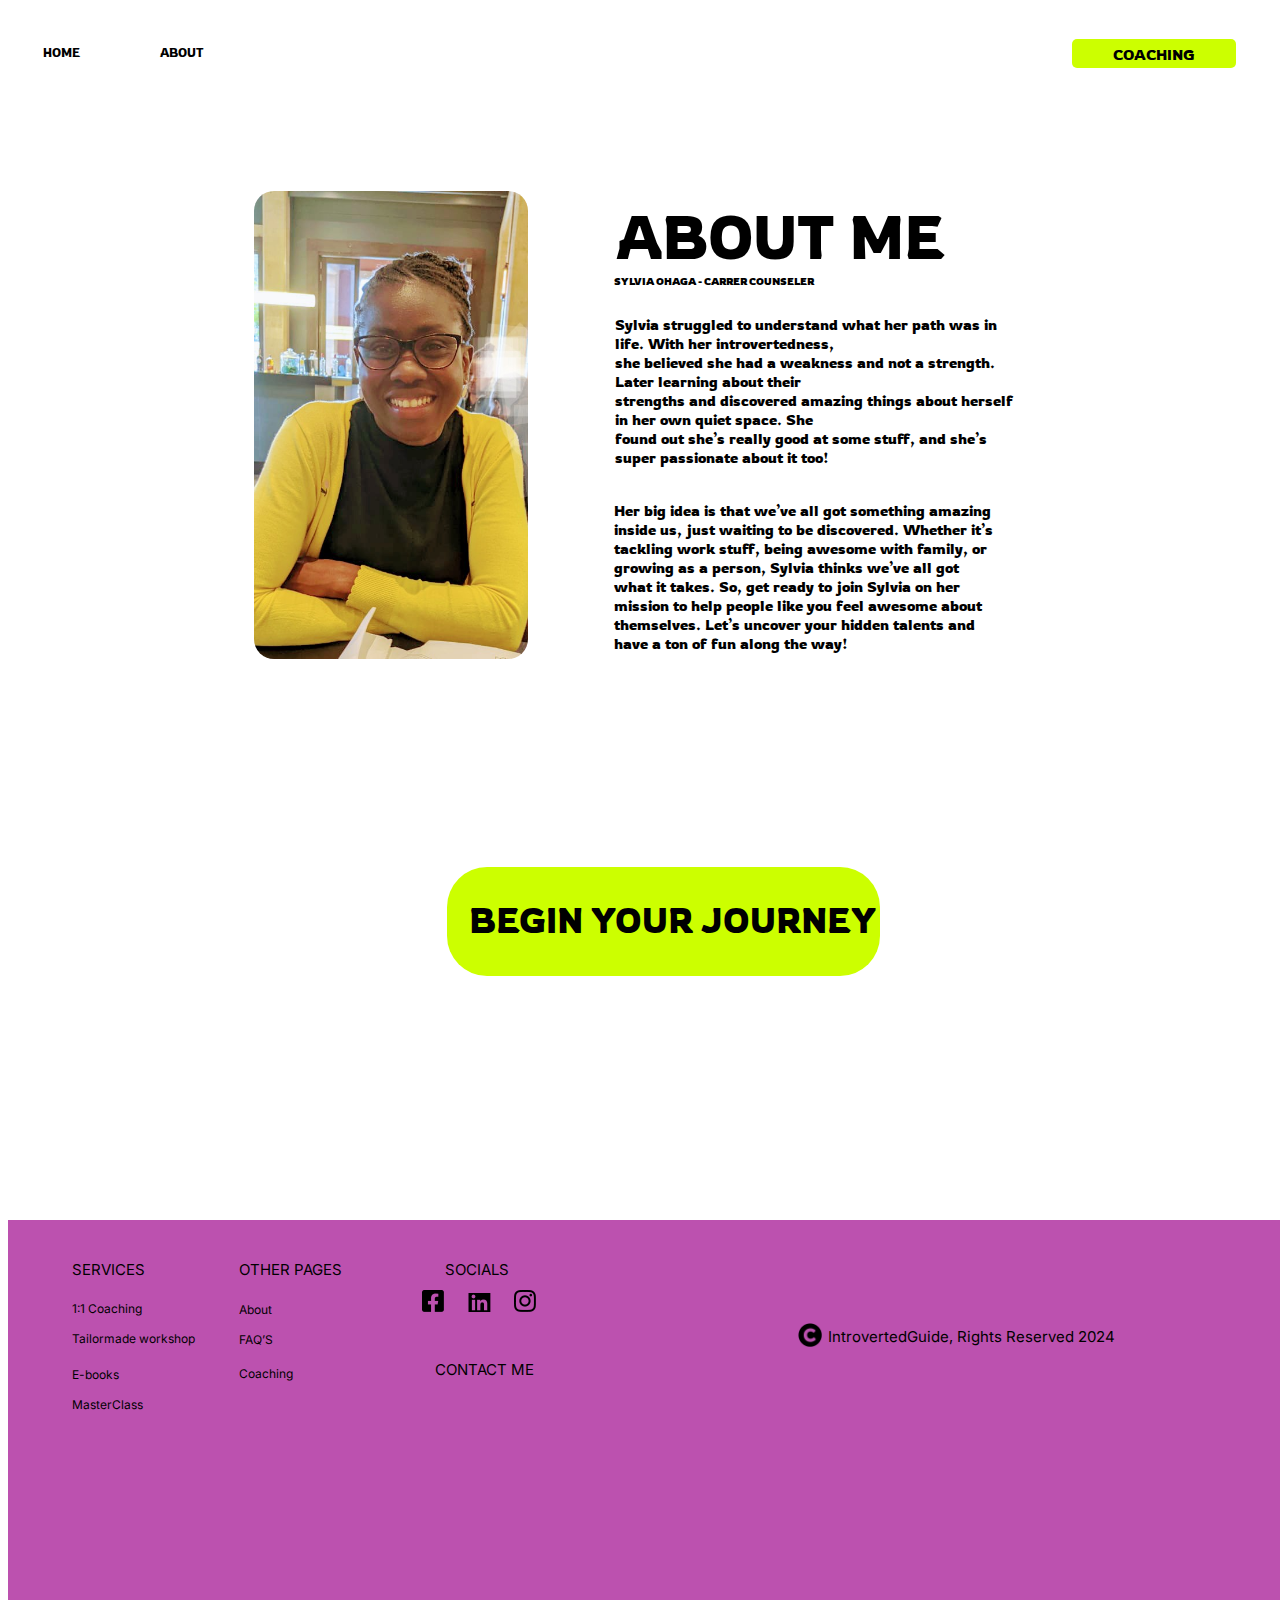
<file: aboutme - Copy.html>
<!DOCTYPE html>
<html lang="en">
<head>
    <meta charset="UTF-8">
    <meta name="viewport" content="width=device-width, initial-scale=1.0">
    <link rel="stylesheet" href="style.css">
    <link rel="preconnect" href="https://fonts.googleapis.com">
    <link rel="preconnect" href="https://fonts.gstatic.com" crossorigin>
    <link href="https://fonts.googleapis.com/css2?family=Rowdies:wght@300;400;700&display=swap" rel="stylesheet">
    <link rel="preconnect" href="https://fonts.googleapis.com">
    <link rel="preconnect" href="https://fonts.gstatic.com" crossorigin>
    <link href="https://fonts.googleapis.com/css2?family=Inter:ital,opsz,wght@0,14..32,100..900;1,14..32,100..900&display=swap" rel="stylesheet">
    <title>Introverted Guide | About Me Page</title>
</head>
<body>

    <div class="Aboutpg" style="width: 1300px; height: 1352px; position: relative; background: white">
        <div class="AboutMe" style="width: 760px; height: 438px; left: 359px; top: 191px; position: absolute">
          <div class=" abtmetxt" style="width: 694px; height: 65px; left: 66px; top: 0px; position: absolute; text-align: center; color: black; font-size: 60px; font-family: Rowdies; font-weight: 400; word-wrap: break-word">ABOUT ME</div>
          <div class="SylviaOhagaCarrerCounselerabt mimi" style="width: 694px; height: 55px; left: 0px; top: 76px; position: absolute; text-align: center; color: black; font-size: 10px; font-family: Rowdies; font-weight: 700; word-wrap: break-word">SYLVIA OHAGA - CARRER COUNSELER</div>
          <div class="TextInAboutabt" style="width: 413px; height: 322px; left: 247px; top: 116px; position: absolute;">
            <div class="[base64]" style="width: 412px; height: 106px; left: 1px; top: 0px; position: absolute; color: black; font-size: 15px; font-family: Rowdies; font-weight: 400; word-wrap: break-word">Sylvia struggled to understand what her path was in life. With her introvertedness,
            <br/>she believed she had a weakness and not a strength. Later learning about their
            <br/>strengths and discovered amazing things about herself in her own quiet space. She
            <br/>found out she’s really good at some stuff, and she’s super passionate about it too!</div>
            <div class="[base64]" style="width: 380px; height: 136px; left: 0px; top: 186px; position: absolute; color: black; font-size: 15px; font-family: Rowdies; font-weight: 400; word-wrap: break-word">Her big idea is that we’ve all got something amazing inside us, just waiting to be
            discovered. Whether it’s tackling work stuff, being awesome with family, or growing
            as a person, Sylvia thinks we’ve all got what it takes.
            So, get ready to join Sylvia on her mission to help people like you feel awesome
            about themselves. Let’s uncover your hidden talents and have a ton of fun along the
            way!</div>
          </div>
        </div>
        <div class="CallToActionabt" style="width: 477px; height: 109px; left: 439px; top: 859px; position: absolute">
          <div class="Rectangle2" style="width: 433px; height: 109px; left: 0px; top: 0px; position: absolute; background: #CCFF00; border-radius: 40px"></div>
<a href="/coach.html">          <div class="BeginYourJourney" style="width: 455px; height: 65px; left: 22px; top: 31px; position: absolute; color: black; font-size: 35px; font-family: Rowdies; font-weight: 400; word-wrap: break-word">BEGIN YOUR JOURNEY</div>
</a>
        </div>
        <div class="Nav mavabt" style="width: 1242px; height: 29px; left: -14px; top: 31px; position: absolute">
          <div class="MainLinks" style="width: 256.16px; height: 23px; left: 0px; top: 6px; position: absolute">
<a href="/homepage.html">            <div class="Home nm" style="width: 135.86px; height: 23px; left: 0px; top: 0px; position: absolute; text-align: center; color: black; font-size: 12px; font-family: Rowdies; font-weight: 400; word-wrap: break-word">HOME</div>
</a>
<a href="/aboutme.html">            <div class="Aboutab nm" style="width: 135.86px; height: 23px; left: 120.30px; top: 0px; position: absolute; text-align: center; color: black; font-size: 12px; font-family: Rowdies; font-weight: 400; word-wrap: break-word">ABOUT</div>
</a>
</div>
          <div class="CoachingLinkabt" style="width: 164.06px; height: 29px; left: 1077.94px; top: 0px; position: absolute">
            <div class="Rectangle1" style="width: 164.06px; height: 29px; left: 0px; top: 0px; position: absolute; background: #CCFF00; border-radius: 5px"></div>
<a href="/coach.html">            <div class="Coaching" style="width: 135.86px; height: 23px; left: 14.48px; top: 6px; position: absolute; text-align: center; color: black; font-size: 15px; font-family: Rowdies; font-weight: 400; word-wrap: break-word">COACHING</div>
</a>
          </div>
        </div>
        <div class="Foot" style="width: 1300px; height: 228px; left: 0px;  top:1212px; position: relative ">
          <div class="Imgae2Placeholderabt" style="width: 1300px; height: 428px; left: 0px; top: 0px; position: absolute; background: #BC51AF"></div>
          <div class="Footerabt" style="width: 1172px; height: 148px; left: 64px; top: 40px; position: absolute">
      <a href="/coach.html">        <div class="Masterclass" style="width: 125px; height: 11px; left: 0px; top: 137px; position: absolute; color: black; font-size: 12px; font-family: Inter; font-weight: 400; word-wrap: break-word">MasterClass<br/></div>
      </a>
      <a href="/coach.html">        <div class="1Coaching" style="width: 88px; height: 11px; left: 0px; top: 41px; position: absolute; color: black; font-size: 12px; font-family: Inter; font-weight: 400; word-wrap: break-word">1:1 Coaching</div>
      <a href="/coach.html">      <div class="TailormadeWorkshop" style="width: 125px; height: 11px; left: 0px; top: 71px; position: absolute; color: black; font-size: 12px; font-family: Inter; font-weight: 400; word-wrap: break-word">Tailormade workshop</div>
      </a>
      </a>
      <a href="/ebookpg.html">  <div class="EBooks" style="width: 125px; height: 11px; left: 0px; top: 107px; position: absolute; color: black; font-size: 12px; font-family: Inter; font-weight: 400; word-wrap: break-word">E-books</div>
      </a>
      <div class="Socials" style="width: 91px; height: 26px; left: 373px; top: 0px; position: absolute; color: black; font-size: 15px; font-family: Inter; font-weight: 400; word-wrap: break-word">SOCIALS<br/></div>
            <div class="ContactMe" style="width: 110px; height: 26px; left: 363px; top: 100px; position: absolute; color: black; font-size: 15px; font-family: Inter; font-weight: 400; word-wrap: break-word">CONTACT ME</div>
            <div class="Services" style="width: 159px; height: 41px; left: 0px; top: 0px; position: absolute; color: black; font-size: 15px; font-family: Inter; font-weight: 400; word-wrap: break-word">SERVICES</div>
            <div class="OtherPages" style="width: 159px; height: 41px; left: 167px; top: 0px; position: absolute; color: black; font-size: 15px; font-family: Inter; font-weight: 400; word-wrap: break-word">OTHER PAGES</div>
      <a href="/aboutme.html">        <div class="About" style="width: 50px; height: 11px; left: 167px; top: 42px; position: absolute; color: black; font-size: 12px; font-family: Inter; font-weight: 400; word-wrap: break-word">About</div>
      </a>
      <a href="/faq.html">        <div class="FaqS" style="width: 50px; height: 11px; left: 167px; top: 72px; position: absolute; color: black; font-size: 12px; font-family: Inter; font-weight: 400; word-wrap: break-word">FAQ’S</div>
      </a>
      <a href="/coach.html"><div class="Coaching" style="width: 63px; height: 11px; left: 167px; top: 106px; position: absolute; color: black; font-size: 12px; font-family: Inter; font-weight: 400; word-wrap: break-word">Coaching</div>
      </a>
      <div class="Favs" style="width: 113.89px; height: 21.88px; left: 350px; top: 30px; position: absolute">
              <div class="Vector" style="width: 21.89px; height: 21.88px; left: 92px; top: 0px; position: absolute; "><img src="/gtgt.png" alt="" width="21.89" height="21.88"></div>
              <div class="Vector" style="width: 25px; height: 18.75px; left: 45px; top: 3px; position: absolute; "><a href="https://www.linkedin.com/in/sylvia-ohaga-murage-88a2742a/"><img src="/Linkedin.png" alt="" width="25px" height="18.75px"></div></a>
              <div class="Vector" style="width: 21.88px; height: 21.88px; left: 0px; top: 0px; position: absolute;"><a href="https://www.facebook.com/SylviaOhagaM"><img src="/hrttrh.png" alt="" width="21.88px" height="21.88px"></div></a>
            </div>
            <div class="Group1 copyright" style="width: 446px; height: 37px; left: 726px; top: 63px; position: absolute">
              <div class="Vector" style="width: 24.22px; height: 24.22px; left: 0px; top: 0px; position: absolute; "><img src="/popoo.png" alt="" width="24.22px" height="24.22px"></div>
              <div class="IntrovertedguideRightsReserved2024" style="width: 416px; height: 33px; left: 30px; top: 4px; position: absolute; color: black; font-size: 15px; font-family: Inter; font-weight: 400; word-wrap: break-word">IntrovertedGuide, Rights Reserved 2024</div>
            </div>
          </div>
        </div>
        <img class="Img20210811Wa0001312 mumabt" style=" left: 246px; top: 183px; position: absolute; border-radius: 20px;  object-fit: cover;" src="/IMG-20210811-WA0001_3 (1).jpg" />
      </div>
  
</body>
</html>
</file>
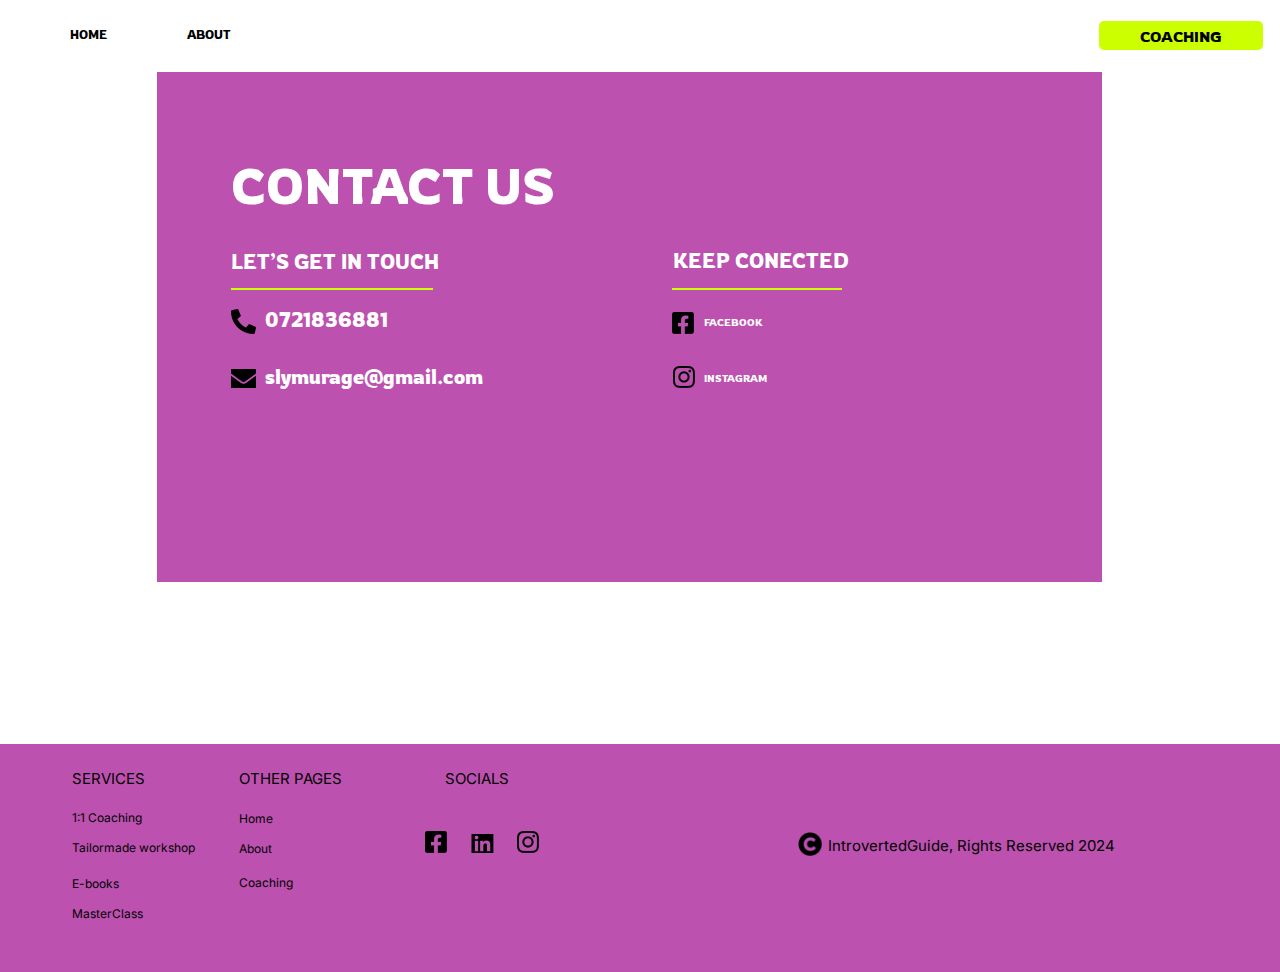
<file: contactmepg - Copy.html>
<!DOCTYPE html>
<html lang="en">
<head>
    <meta charset="UTF-8">
    <meta name="viewport" content="width=device-width, initial-scale=1.0">
    <link rel="stylesheet" href="style.css">
    <link rel="preconnect" href="https://fonts.googleapis.com">
    <link rel="preconnect" href="https://fonts.gstatic.com" crossorigin>
    <link href="https://fonts.googleapis.com/css2?family=Rowdies:wght@300;400;700&display=swap" rel="stylesheet">
    <link rel="preconnect" href="https://fonts.googleapis.com">
    <link rel="preconnect" href="https://fonts.gstatic.com" crossorigin>
    <link href="https://fonts.googleapis.com/css2?family=Inter:ital,opsz,wght@0,14..32,100..900;1,14..32,100..900&display=swap" rel="stylesheet">
    <title>Introverted Guide | Contact Me Page</title>
</head>
<body>
    <div class="Contacepg" style="width: 1300px; height: 949px; position: relative; background: white">
        <div class="Nav" style="width: 1242px; height: 29px; left: 13px; top: 13px; position: absolute">
          <div class="MainLinks" style="width: 256.16px; height: 23px; left: 0px; top: 6px; position: absolute">
<a href="homepage.html">            <div class="Home" style="width: 135.86px; height: 23px; left: 0px; top: 0px; position: absolute; text-align: center; color: black; font-size: 12px; font-family: Rowdies; font-weight: 400; word-wrap: break-word">HOME</div>
</a>
<a href="aboutme.html">            <div class="About" style="width: 135.86px; height: 23px; left: 120.30px; top: 0px; position: absolute; text-align: center; color: black; font-size: 12px; font-family: Rowdies; font-weight: 400; word-wrap: break-word">ABOUT</div>
</a>
</div>
          <div class="CoachingLink" style="width: 164.06px; height: 29px; left: 1077.94px; top: 0px; position: absolute">
            <div class="Rectangle1" style="width: 164.06px; height: 29px; left: 0px; top: 0px; position: absolute; background: #CCFF00; border-radius: 5px"></div>
<a href="coach.html">            <div class="Coaching" style="width: 135.86px; height: 23px; left: 14.48px; top: 6px; position: absolute; text-align: center; color: black; font-size: 15px; font-family: Rowdies; font-weight: 400; word-wrap: break-word">COACHING</div>
</a>
          </div>
        </div>
        <div class="Foot" style="width: 1300px; height: 228px; left: 0px; top: 721px; position: absolute">
          <div class="Imgae2Placeholdercnt we" style="width: 1300px; height: 228px; left: 0px; top: 0px; position: absolute; background: #BC51AF"></div>
          <div class="Footer" style="width: 1172px; height: 148px; left: 64px; top: 40px; position: absolute">
<a href="/coach.html">            <div class="Masterclass" style="width: 125px; height: 11px; left: 0px; top: 137px; position: absolute; color: black; font-size: 12px; font-family: Inter; font-weight: 400; word-wrap: break-word">MasterClass<br/></div>
</a>
<a href="/coach.html">            <div class="1Coaching" style="width: 88px; height: 11px; left: 0px; top: 41px; position: absolute; color: black; font-size: 12px; font-family: Inter; font-weight: 400; word-wrap: break-word">1:1 Coaching</div>
</a>
<a href="/coach.html"><div class="TailormadeWorkshop" style="width: 125px; height: 11px; left: 0px; top: 71px; position: absolute; color: black; font-size: 12px; font-family: Inter; font-weight: 400; word-wrap: break-word">Tailormade workshop</div>
</a>
<a href="/ebookpg.html"><div class="EBooks" style="width: 125px; height: 11px; left: 0px; top: 107px; position: absolute; color: black; font-size: 12px; font-family: Inter; font-weight: 400; word-wrap: break-word">E-books</div>
</a>
<div class="Socials" style="width: 91px; height: 26px; left: 373px; top: 0px; position: absolute; color: black; font-size: 15px; font-family: Inter; font-weight: 400; word-wrap: break-word">SOCIALS<br/></div>
            <div class="Services" style="width: 159px; height: 41px; left: 0px; top: 0px; position: absolute; color: black; font-size: 15px; font-family: Inter; font-weight: 400; word-wrap: break-word">SERVICES</div>
            <div class="OtherPages" style="width: 159px; height: 41px; left: 167px; top: 0px; position: absolute; color: black; font-size: 15px; font-family: Inter; font-weight: 400; word-wrap: break-word">OTHER PAGES</div>
<a href="/homepage.html">            <div class="Home" style="width: 50px; height: 11px; left: 167px; top: 42px; position: absolute; color: black; font-size: 12px; font-family: Inter; font-weight: 400; word-wrap: break-word">Home</div>
</a>
<a href="aboutme.html">            <div class="About" style="width: 50px; height: 11px; left: 167px; top: 72px; position: absolute; color: black; font-size: 12px; font-family: Inter; font-weight: 400; word-wrap: break-word">About</div>
</a>
<a href="/coach.html"><div class="Coaching" style="width: 63px; height: 11px; left: 167px; top: 106px; position: absolute; color: black; font-size: 12px; font-family: Inter; font-weight: 400; word-wrap: break-word">Coaching</div>
</a>
<div class="Favs" style="width: 113.89px; height: 21.88px; left: 353px; top: 62px; position: absolute">
              <div class="Vector" style="width: 21.89px; height: 21.88px; left: 92px; top: 0px; position: absolute; "><img src="/gtgt.png" alt="" width="21.89px" height="21.88px"></div>
              <div class="Vector" style="width: 25px; height: 18.75px; left: 45px; top: 3px; position: absolute; "><a href="https://www.linkedin.com/in/sylvia-ohaga-murage-88a2742a/"><img src="/Linkedin.png" alt="" width="25px" height="18.74px"></div></a>
              <div class="Vector" style="width: 21.88px; height: 21.88px; left: 0px; top: 0px; position: absolute; "><a href="https://www.facebook.com/SylviaOhagaM"><img src="/hrttrh.png" alt="" width="21.88px" height="21.88px"></div></a>
            </div>
            <div class="Group1 copyright" style="width: 446px; height: 37px; left: 726px; top: 63px; position: absolute">
              <div class="Vector" style="width: 24.22px; height: 24.22px; left: 0px; top: 0px; position: absolute;"><img src="/popoo.png" alt="" width="24.22px" height="24.22px"></div>
              <div class="IntrovertedguideRightsReserved2024" style="width: 416px; height: 33px; left: 30px; top: 4px; position: absolute; color: black; font-size: 15px; font-family: Inter; font-weight: 400; word-wrap: break-word">IntrovertedGuide, Rights Reserved 2024</div>
            </div>
          </div>
        </div>
        <div class="contctus">
          
        <div class="Rectangle7" style=" left: 149px; top: 64px; position: absolute; background: #BC51AF"></div>
        <div class="Vector Instagrams" style="width: 21.89px; height: 21.88px; left: 665px; top: 358px; position: absolute; "><img src="/gtgt.png" alt="" width="21.89px" height="21.88px"></div>
        <div class="Vector Facebooks" style="width: 21.88px; height: 21.88px; left: 664px; top: 304px; position: absolute; "><a href="https://www.facebook.com/SylviaOhagaM"><img src="/hrttrh.png" alt="" width="21.88px" height="21.88px"></div></a>
        <div class="Sayhi" style="width: 177px; height: 40px; left: 664px; top: 240px; position: absolute">
          <div class="KeepConected" style="width: 176px; height: 24px; left: 1px; top: 0px; position: absolute; color: white; font-size: 20px; font-family: Rowdies; font-weight: 400; word-wrap: break-word">KEEP CONECTED</div>
          <div class="Line1" style="width: 168.19px; height: 0px; left: 0px; top: 40px; position: absolute; border: 1px #CCFF00 solid"></div>
        </div>
        <div class="Instagramss" style="width: 70px; height: 10px; left: 696px; top: 364px; position: absolute; color: white; font-size: 10px; font-family: Rowdies; font-weight: 400; word-wrap: break-word">INSTAGRAM</div>
        <div class="Facebookss" style="width: 70px; height: 10px; left: 696px; top: 308px; position: absolute; color: white; font-size: 10px; font-family: Rowdies; font-weight: 400; word-wrap: break-word">FACEBOOK</div>
        <div class="GetInTouch" style="width: 339px; height: 234px; left: 223px; top: 146px; position: absolute">
          <div class="ContactUs" style="width: 339px; height: 62px; left: 0px; top: 0px; position: absolute; color: white; font-size: 50px; font-family: Rowdies; font-weight: 400; word-wrap: break-word">CONTACT US</div>
          <div class="Vector" style="width: 25px; height: 18.75px; left: 0px; top: 215px; position: absolute; "><a href="https://mail.google.com/mail/u/0/?tab=rm&ogbl#inbox?compose=CllgCJvrcdmfVvJNqrxLmpvzsmnlsvqSnPQCFTjxMVfmrvrhmVCMhKZkVMnrtFHmvpdcwcwnVdq" target="_blank"><img src="/ikiki.png" alt="" width="25px" height="18.75px"></div></a>
          <div class="Saybi" style="width: 209px; height: 39px; left: 0px; top: 95px; position: absolute">
            <div class="LetSGetInTouch" style="width: 209px; height: 24px; left: 0px; top: 0px; position: absolute; color: white; font-size: 20px; font-family: Rowdies; font-weight: 400; word-wrap: break-word">LET’S GET IN TOUCH</div>
            <div class="Line1" style="width: 200px; height: 0px; left: 0px; top: 39px; position: absolute; border: 1px #CCFF00 solid"></div>
          </div>
          <div class="SlymurageGmailCom" style="width: 264px; height: 24px; left: 34px; top: 210px; position: absolute; color: white; font-size: 20px; font-family: Rowdies; font-weight: 400; word-wrap: break-word">slymurage@gmail.com</div>
          <div style="width: 131px; height: 32px; left: 34px; top: 153px; position: absolute; color: white; font-size: 20px; font-family: Rowdies; font-weight: 400; word-wrap: break-word">0721836881</div>
          <div class="Vector" style="width: 25px; height: 25px; left: 0px; top: 155px; position: absolute; "><img src="/bnbn.png" alt="" width="25px" height="25px"></div>
        </div>
        </div>
      </div>
    
</body>
</html>
</file>
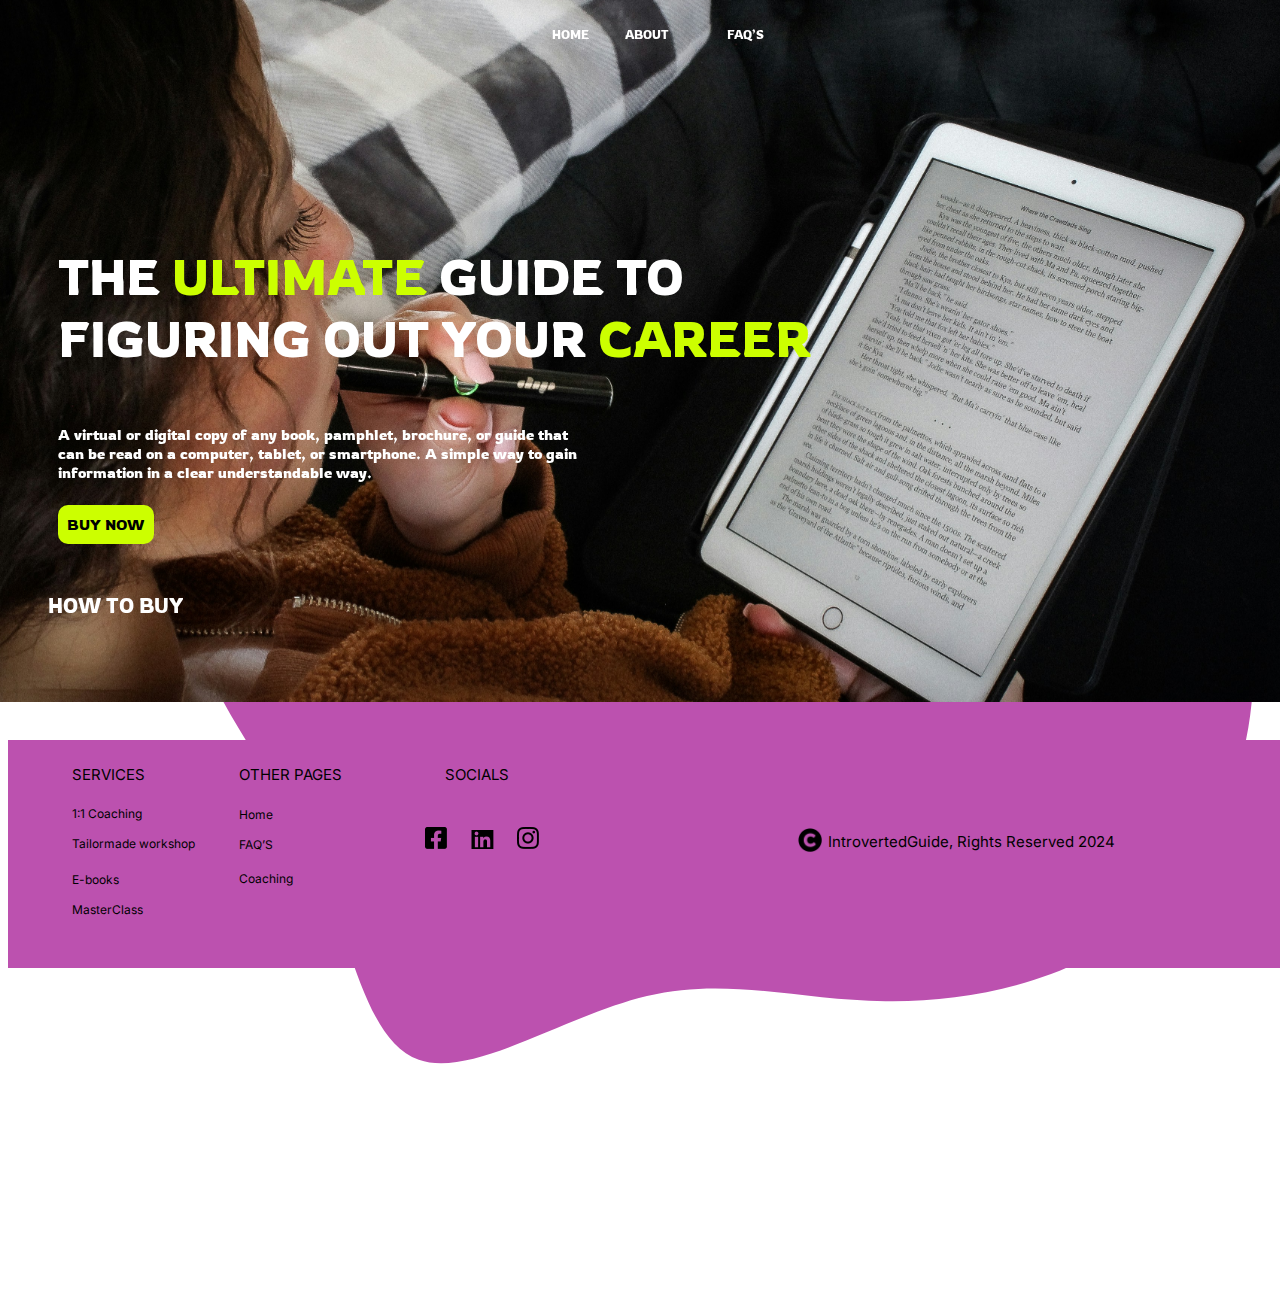
<file: ebookpg - Copy.html>
<!DOCTYPE html>
<html lang="en">
<head>
    <meta charset="UTF-8">
    <meta name="viewport" content="width=device-width, initial-scale=1.0">
    <link rel="stylesheet" href="style.css">
    <link rel="preconnect" href="https://fonts.googleapis.com">
    <link rel="preconnect" href="https://fonts.gstatic.com" crossorigin>
    <link href="https://fonts.googleapis.com/css2?family=Rowdies:wght@300;400;700&display=swap" rel="stylesheet">
    <link rel="preconnect" href="https://fonts.googleapis.com">
    <link rel="preconnect" href="https://fonts.gstatic.com" crossorigin>
    <link href="https://fonts.googleapis.com/css2?family=Inter:ital,opsz,wght@0,14..32,100..900;1,14..32,100..900&display=swap" rel="stylesheet">
    <link rel="stylesheet" href="https://cdnjs.cloudflare.com/ajax/libs/font-awesome/6.6.0/css/all.min.css" integrity="sha512-Kc323vGBEqzTmouAECnVceyQqyqdsSiqLQISBL29aUW4U/M7pSPA/gEUZQqv1cwx4OnYxTxve5UMg5GT6L4JJg==" crossorigin="anonymous" referrerpolicy="no-referrer" />
    <title>Introverted Guide | E-book Page</title>
</head>
<body>
   <script src="ebook.js"></script>
    
    
    <div class="Ebookpg" style="width: 1300px; height: 945px; position:  relative; background: white">
        <div class="AboutMeebuk" style="  width: 1300px; height: 717px; left: 0px; top: 0px; position: absolute">
          <svg viewBox="0 0 200 200" xmlns="http://www.w3.org/2000/svg" class="blober"> <path fill="#BC51AF" d="M31.8,-54.7C44.9,-47.5,61.7,-46.4,73.4,-38.3C85,-30.2,91.4,-15.1,91.6,0.1C91.9,15.4,86,30.8,75.1,40.2C64.2,49.6,48.4,53,35,52.8C21.7,52.7,10.8,49,-1.7,52C-14.3,55,-28.6,64.7,-36.8,61.8C-45,59,-47.1,43.7,-52.6,31.3C-58.1,19,-67,9.5,-70.9,-2.3C-74.8,-14,-73.8,-28,-66.4,-37C-59,-46.1,-45.1,-50.1,-33,-57.8C-20.8,-65.5,-10.4,-76.9,-0.5,-76C9.4,-75.1,18.7,-61.8,31.8,-54.7Z" transform="translate(100 100)" />
          </svg> <img class="DipDevicesFzrkgdfoy4Unsplash1 oop" style="width: 1300px; height: 717px; left: 0px; top: 0px; position: fixed; object-fit: cover;" src="/dip-devices-FZrKGdfoY-4-unsplash.jpg" />
          <div class="TheUltimateGuideToFiguringOutYourCareer" style="width: 781px; height: 133.24px; left: 50px; top: 237.12px; position: absolute"><span class="kyy" style="color: white; font-size: 50px; font-family: Rowdies; font-weight: 400; word-wrap: break-word">THE </span><span  c style="color: #CCFF00; font-size: 50px; font-family: Rowdies; font-weight: 400; word-wrap: break-word">ULTIMATE</span><span style="color: white; font-size: 50px; font-family: Rowdies; font-weight: 400; word-wrap: break-word"> GUIDE TO FIGURING OUT YOUR </span><span class="mk" style="color: #CCFF00; font-size: 50px; font-family: Rowdies; font-weight: 400; word-wrap: break-word">CAREER</span></div>
          <div class="TextInEbok" style="width: 531px; height: 264.35px; left: 40px; top: 416.65px; position: absolute">
            <div class="AVirtualOrDigitalCopyOfAnyBookPamphletBrochureOrGuideThatCanBeReadOnAComputerTabletOrSmartphoneASimpleWayToGainInformationInAClearUnderstandableWay ky" style="width: 521px; height: 60.97px; left: 10px; top: 0px; position: absolute; color: white; font-size: 15px; font-family: Rowdies; font-weight: 400;">A virtual or digital copy of any book, pamphlet, brochure, or guide that can be read on a computer, tablet, or smartphone. A simple way to gain information in a clear understandable way.</div>
            <div class="ThePdfIsPasswordProtectedOnceYourPaymentHasBeenConfirmedYouWillReceiveALinkToThePdfWithThePasswordVIAEmail" style=" opacity: 0; width: 279px; height: 61px; left: 0px; top: 203.35px; position: absolute;  font-size: 15px; font-family: Rowdies; font-weight: 400;">The pdf is password protected. Once your payment has been confirmed, you will receive a link to the pdf with the password v.i.a email </div>
          </div>
        </div>
        <div class="MainLinkse" style="width: 260.86px; height: 23px; left: 520px; top: 19px; position: absolute; align-items: center; justify-content: center;">
<a href="/homepage.html">          <div class="Home b" style="width: 85.86px; height: 23px; left: 0px; top: 0px; position: absolute; text-align: center;font-size: 12px; font-family: Rowdies; font-weight: 400; word-wrap: break-word">HOME</div>
</a>
<a href="/aboutme.html">          <div class="About b"  style="width: 85.86px; height: 23px; left: 76.03px; top: 0px; position: absolute; text-align: center;  font-size: 12px; font-family: Rowdies; font-weight: 400; word-wrap: break-word">ABOUT</div>
</a>
<a href="/faq.html"><div class="Faq b" style="width: 85.86px; height: 23px; left: 175px; top: 0px; position: absolute; text-align: center;; font-size: 12px; font-family: Rowdies; font-weight: 400; word-wrap: break-word">FAQ’S</div>
</a>
</div>
        <div class="Howtobuy" style="width: 159.88px; height: 22px; left: 40px; top: 585px; position: absolute">
         <div class="HowToBuy" style="width: 135px; height: 22px; left: 0px; top: 0px; position: absolute;  font-size: 20px; font-family: Rowdies; font-weight: 400; word-wrap: break-word">HOW TO BUY</div><i class="fa-solid fa-plus" onclick="revealinfo()" style=" margin-left: 150px; margin-top: 3px;"></i>
        </div>
        <div class="CallToActionmini" style="width: 96px; height: 39px; left: 50px; top: 497px; position: absolute">
          <div class="Rectangle2" style="width: 96px; height: 39px; left: 0px; top: 0px; position: absolute; background: #CCFF00; border-radius: 10px"></div>
          <div class="Get" style="width: 85px; height: 18px; left: 9px; top: 10px; position: absolute; color: black; font-size: 15px; font-family: Rowdies; font-weight: 400; word-wrap: break-word">BUY NOW</div>
        </div>
        <div class="Foot" style="width: 1300px; height: 228px; left: 0px; top: 717px;  position: absolute">
          <div class="Imgae2Placeholderebuk we" style="width: 1300px; height: 228px; left: 0px; top: 0px; position: absolute; background: #BC51AF"></div>
          <div class="Footer" style="width: 1172px; height: 148px; left: 64px;    top: 40px; position: absolute">
<a href="/coach.html">            <div class="Masterclass" style="width: 125px; height: 11px; left: 0px; top: 137px; position: absolute; color: black; font-size: 12px; font-family: Inter; font-weight: 400; word-wrap: break-word">MasterClass<br/></div>
</a>
<a href="/coach.html">            <div class="1Coaching" style="width: 88px; height: 11px; left: 0px; top: 41px; position: absolute; color: black; font-size: 12px; font-family: Inter; font-weight: 400; word-wrap: break-word">1:1 Coaching</div>
</a>
<a href="coach.html"><div class="TailormadeWorkshop" style="width: 125px; height: 11px; left: 0px; top: 71px; position: absolute; color: black; font-size: 12px; font-family: Inter; font-weight: 400; word-wrap: break-word">Tailormade workshop</div>
</a>
<a href="/coach.html">            <div class="EBooks" style="width: 125px; height: 11px; left: 0px; top: 107px; position: absolute; color: black; font-size: 12px; font-family: Inter; font-weight: 400; word-wrap: break-word">E-books</div>
</a>
<div class="Socials" style="width: 91px; height: 26px; left: 373px; top: 0px; position: absolute; color: black; font-size: 15px; font-family: Inter; font-weight: 400; word-wrap: break-word">SOCIALS<br/></div>
            <div class="Services" style="width: 159px; height: 41px; left: 0px; top: 0px; position: absolute; color: black; font-size: 15px; font-family: Inter; font-weight: 400; word-wrap: break-word">SERVICES</div>
            <div class="OtherPages" style="width: 159px; height: 41px; left: 167px; top: 0px; position: absolute; color: black; font-size: 15px; font-family: Inter; font-weight: 400; word-wrap: break-word">OTHER PAGES</div>
<a href="homepage.html">            <div class="Home" style="width: 50px; height: 11px; left: 167px; top: 42px; position: absolute; color: black; font-size: 12px; font-family: Inter; font-weight: 400; word-wrap: break-word">Home</div>
</a>
<a href="faq.html">            <div class="FaqS" style="width: 50px; height: 11px; left: 167px; top: 72px; position: absolute; color: black; font-size: 12px; font-family: Inter; font-weight: 400; word-wrap: break-word">FAQ’S</div>
</a>
<a href="coach.html"><div class="Coaching" style="width: 63px; height: 11px; left: 167px; top: 106px; position: absolute; color: black; font-size: 12px; font-family: Inter; font-weight: 400; word-wrap: break-word">Coaching</div>
</a>
<div class="Favs" style="width: 113.89px; height: 21.88px; left: 353px; top: 62px; position: absolute">
              <div class="Vector" style="width: 21.89px; height: 21.88px; left: 92px; top: 0px; position: absolute; "><img src="gtgt.png" alt="" width="21.89px" height="21.88px"></div>
              <div class="Vector" style="width: 25px; height: 18.75px; left: 45px; top: 3px; position: absolute; "><a href="https://www.linkedin.com/in/sylvia-ohaga-murage-88a2742a/"><img src="/Linkedin.png" alt="" width="25px" height="18.75px"></div></a>
              <div class="Vector" style="width: 21.88px; height: 21.88px; left: 0px; top: 0px; position: absolute; "><a href="https://www.facebook.com/SylviaOhagaM"><img src="/hrttrh.png" alt="" width="21.88px" height="21.88px"></div></a>
            </div>
            <div class="Group1 copyright" style="width: 446px; height: 37px; left: 726px; top: 63px; position: absolute">
              <div class="Vector" style="width: 24.22px; height: 24.22px; left: 0px; top: 0px; position: absolute; "><img src="/popoo.png" alt="" width="24.22px" height="24.22px"></div>
              <div class="IntrovertedguideRightsReserved2024" style="width: 416px; height: 33px; left: 30px; top: 4px; position: absolute; color: black; font-size: 15px; font-family: Inter; font-weight: 400; word-wrap: break-word">IntrovertedGuide, Rights Reserved 2024</div>
            </div>
          </div>
        </div>
      </div>
</body>
</html>
</file>
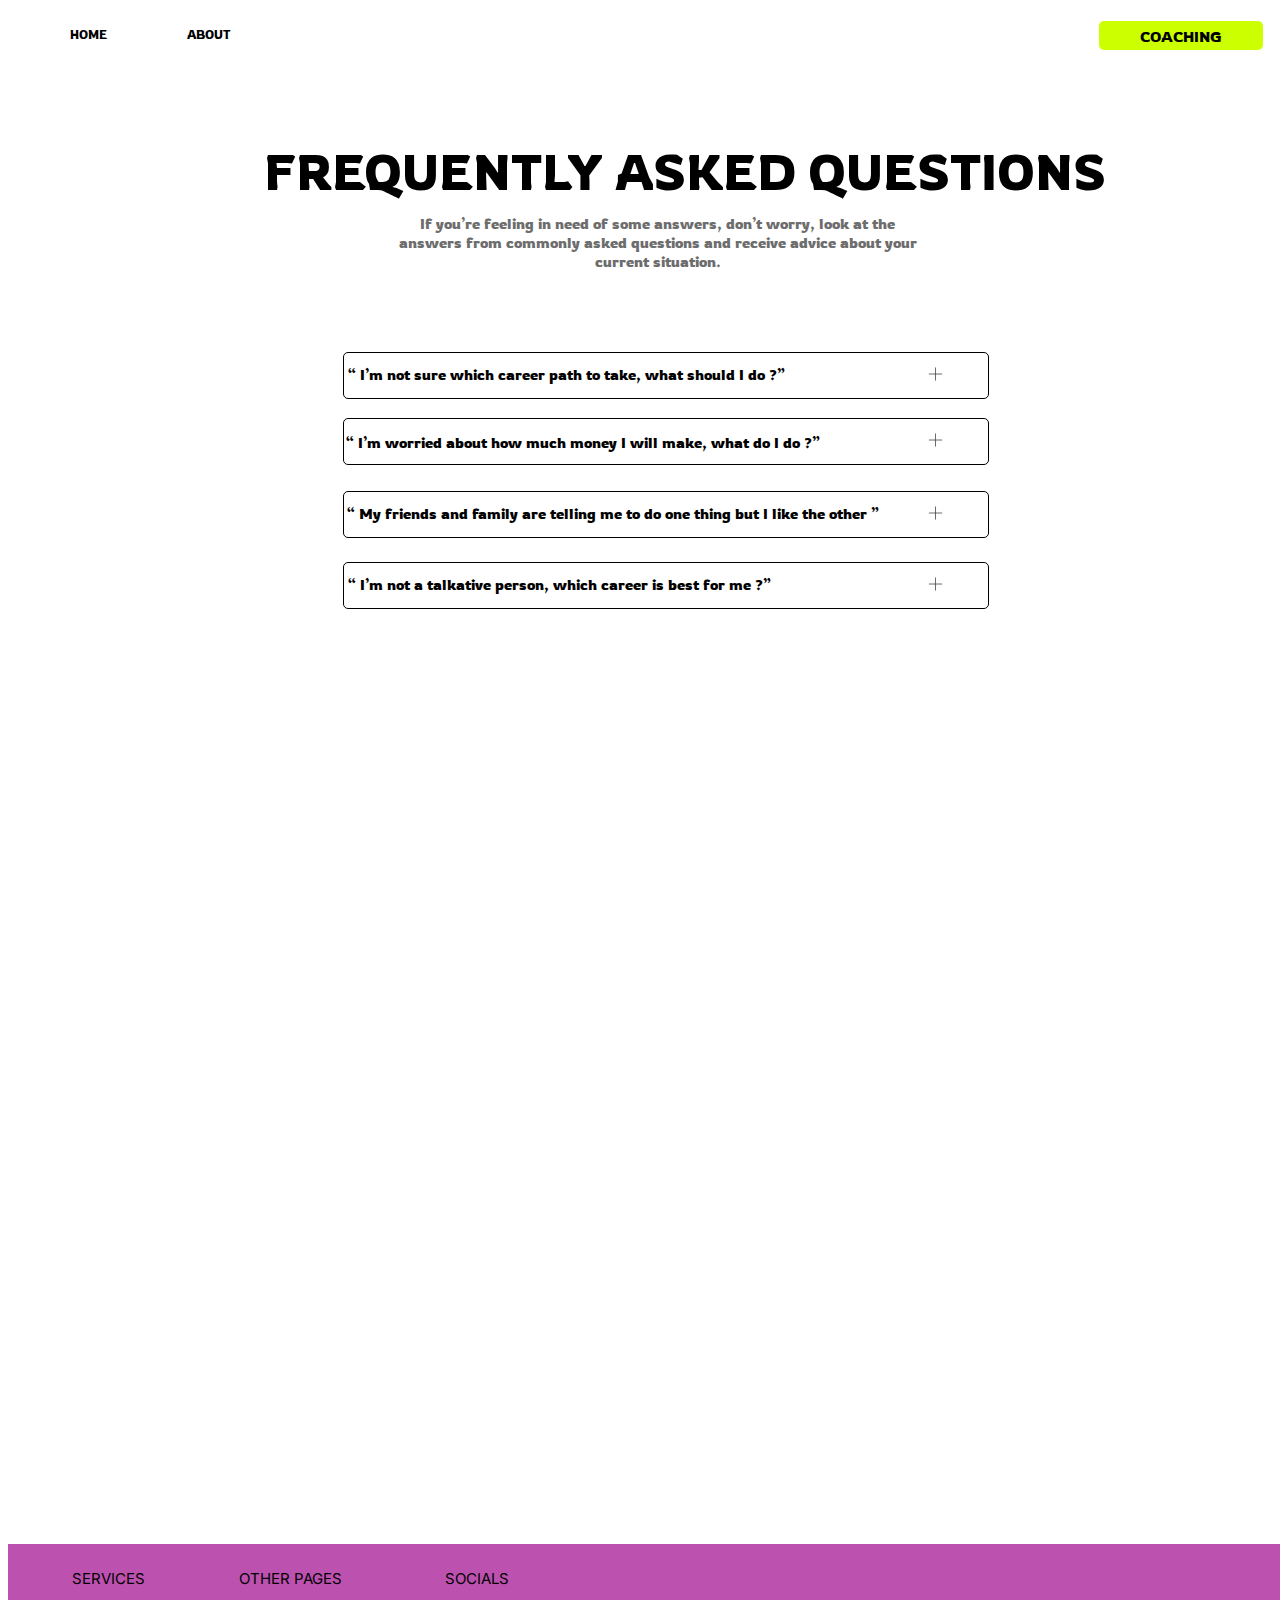
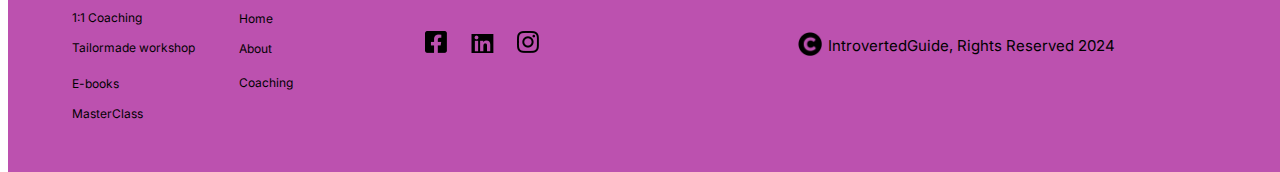
<file: faq - Copy.html>
<!DOCTYPE html>
<html lang="en">
<head>
    <meta charset="UTF-8">
    <meta name="viewport" content="width=device-width, initial-scale=1.0">
    <link rel="stylesheet" href="style.css">
    <link rel="preconnect" href="https://fonts.googleapis.com">
    <link rel="preconnect" href="https://fonts.gstatic.com" crossorigin>
    <link href="https://fonts.googleapis.com/css2?family=Rowdies:wght@300;400;700&display=swap" rel="stylesheet">
    <link rel="preconnect" href="https://fonts.googleapis.com">
    <link rel="preconnect" href="https://fonts.gstatic.com" crossorigin>
    <link href="https://fonts.googleapis.com/css2?family=Inter:ital,opsz,wght@0,14..32,100..900;1,14..32,100..900&display=swap" rel="stylesheet">
    <title>Introverted Guide | FAQ Page</title>
</head>
<body style=" min-height: 100vh;">

  <script src="/faq.js" ></script>

    <div class="FaqPg" style="width: 1300px; height: 949px; position: relative; background: white">
        <div class="Faqs" style="width: 644px; height: 255px; left: 335px; top: 344px; position: absolute">
       
          <div class="Q5" style="width: 644px; height: 117px; left: 0px; top: 66px; position: absolute">
           


          </div>
          <div class="Q2" style="width: 644px; height: 450px; left: 0px; top: 0px; position: absolute;">
            <div class="Rectangle3" style="width: 644px; height: 45px; left: 0px; top: 0px; position: absolute; background: white; border-radius: 5px; border: 1px black solid"></div>
            <div class="IMNotSureWhichCareerPathToTakeWhatShouldIDo" style="width: 446px; height: 27px; left: 0px; top: 13px; position: absolute; text-align: center; color: black; font-size: 15px; font-family: Rowdies; font-weight: 400; word-wrap: break-word">“ I’m not sure which career path to take, what should I do ?”</div>
            <img class="Feature2" onclick="revealQ1()" style=" cursor: pointer; width: 37px; height: 40px; left: 574px; top: 2px; position: absolute" src="/plus.jpg" />

          </div>
         
          <div class="Q1txt">Start by evaluating your interests, strengths, and values. Consider what activities you enjoy, what skills you excel at, and what matters most to you in a job (e.g., work-life balance, helping others, financial stability).</div>
          
          
          <div class="Q3" style="width: 644px; height: 45px; left: 0px; top: 139px; position: absolute ">
            <div class="Rectangle3"  style=" cursor: pointer;width: 644px; height: 45px; left: 0px; top: 0px; position: absolute; background: white; border-radius: 5px; border: 1px black solid"></div>
            <div class="MyFriendsAndFamilyAreTellingMeToDoOneThingButILikeTheOther" style="width: 540px; height: 27px; left: 0px; top: 13px; position: absolute; text-align: center; color: black; font-size: 15px; font-family: Rowdies; font-weight: 400; word-wrap: break-word">“  My friends and family are telling me to do one thing but I like the other ” </div>
            <img class="Feature2"  onclick="revealQ3()"   style=" cursor: pointer; width: 37px; height: 40px; left: 574px; top: 2px; position: absolute" src="/plus.jpg" />
          </div><div class="Q3txt">Invest in acquiring skills that are in high demand. This can make you more competitive and potentially increase your earning potential. Consider certifications, online courses, or workshops.</div>


          <div class="Q4" style="width: 644px; height: 45px; left: 0px; top: 210px; position: absolute">
            <div class="Rectangle3" style="width: 644px; height: 45px; left: 0px; top: 0px; position: absolute; background: white; border-radius: 5px; border: 1px black solid"></div>
            <div class="IMNotATalkativePersonWhichCareerIsBestForMe" style="width: 432px; height: 27px; left: 0px; top: 13px; position: absolute; text-align: center; color: black; font-size: 15px; font-family: Rowdies; font-weight: 400; word-wrap: break-word">“ I’m not a talkative person, which career is best for me ?” </div>
            <img class="Feature2" onclick="revealQ4()"  style=" cursor: pointer;  width: 37px; height: 40px; left: 574px; top: 2px; position: absolute" src="/plus.jpg" />
          </div><div class="Q3txt">Talk to professionals in both fields. Their insights can provide a clearer picture of what to expect and help you make a more informed choice.</div>





          <div class="Q1txt"> Careers in graphic design, writing, illustration, or video editing allow you to express yourself through your work rather than through verbal communication.</div>
          <div class="Q0" style="width: 644px; height: 45px; left: 0px; top: 66px; position: absolute">
            <div class="Rectangle4" style="width: 644px; height: 45px; left: 0px; top: 0px; position: absolute; background: white; border-radius: 5px; border: 1px black solid"></div>
            <div class="IMWorriedAboutHowMuchMoneyIWillMakeWhatDoIDo" style="width: 479px; height: 27px; left: 0px; top: 15px; position: absolute; text-align: center; color: black; font-size: 15px; font-family: Rowdies; font-weight: 400; word-wrap: break-word">“ I’m worried about how much money I will make, what do I do ?”</div>
            <img class="Feature2" onclick="revealQ2()" style=" cursor: pointer; width: 37px; height: 40px; left: 574px; top: 2px; position: absolute" src="/plus.jpg" />
          </div>

        </div>

        <div class="HeroTextfaq" style="width: 856px; height: 149px; left: 249px; top: 132px; position: absolute">
          <div class="IfYouReFeelingInNeedOfSomeAnswersDonTWorryLookAtTheAnswersFromCommonlyAskedQuestionsAndReceiveAdviceAboutYourCurrentSituation herofaq" style="width: 523px; height: 50px; left: 139px; top: 74px; position: absolute; text-align: center; color: #6D6D6D; font-size: 15px; font-family: Rowdies; font-weight: 400; word-wrap: break-word">If you’re feeling in need of some answers, don’t worry, look at the answers from commonly asked questions and receive advice about your current situation. </div>
          <div class="FrequentlyAskedQuestions" style="display: flex;  justify-content: center; width: 856px; height: 149px; left: 0px; top: 0px; position: absolute; text-align: center; color: black; font-size: 50px; font-family: Rowdies; font-weight: 400; word-wrap: break-word">FREQUENTLY ASKED QUESTIONS </div>
        </div>
        <div class="Nav" style="width: 1242px; height: 29px; left: 13px; top: 13px; position: absolute">
          <div class="MainLinks" style="width: 256.16px; height: 23px; left: 0px; top: 6px; position: absolute">
<a href="/homepage.html">            <div class="Home" style="width: 135.86px; height: 23px; left: 0px; top: 0px; position: absolute; text-align: center; color: black; font-size: 12px; font-family: Rowdies; font-weight: 400; word-wrap: break-word">HOME</div>
</a>
<a href="/aboutme.html">            <div class="About" style="width: 135.86px; height: 23px; left: 120.30px; top: 0px; position: absolute; text-align: center; color: black; font-size: 12px; font-family: Rowdies; font-weight: 400; word-wrap: break-word">ABOUT</div>
</a>
</div>
          <div class="CoachingLink CoachingLinkfaq" style="width: 164.06px; height: 29px; left: 1077.94px; top: 0px; position: absolute">
            <div class="Rectangle1" style="width: 164.06px; height: 29px; left: 0px; top: 0px; position: absolute; background: #CCFF00; border-radius: 5px"></div>
<a href="/coach.html">            <div class="Coaching" style="width: 135.86px; height: 23px; left: 14.48px; top: 6px; position: absolute; text-align: center; color: black; font-size: 15px; font-family: Rowdies; font-weight: 400; word-wrap: break-word">COACHING</div>
</a>
          </div>
        </div>
        <div class="Foot" style="width: 1300px; height: 228px; left: 0px; top: 221px; margin-top: 100%;  position: absolute">
          <div class="Imgae2Placeholderfaq we" style="width: 1300px; height: 228px; left: 0px; top: 0px; position: absolute; background: #BC51AF"></div>
          <div class="Footerfaq" style="width: 1172px; height: 148px; left: 64px; top: 40px; position: absolute">
<a href="/coach.html">            <div class="Masterclass" style="width: 125px; height: 11px; left: 0px; top: 137px; position: absolute; color: black; font-size: 12px; font-family: Inter; font-weight: 400; word-wrap: break-word">MasterClass<br/></div>
</a>
<a href="/coach.html">            <div class="1Coaching" style="width: 88px; height: 11px; left: 0px; top: 41px; position: absolute; color: black; font-size: 12px; font-family: Inter; font-weight: 400; word-wrap: break-word">1:1 Coaching</div>
</a>
<a href="/coach.html"><div class="TailormadeWorkshop" style="width: 125px; height: 11px; left: 0px; top: 71px; position: absolute; color: black; font-size: 12px; font-family: Inter; font-weight: 400; word-wrap: break-word">Tailormade workshop</div>
</a>
<a href="/ebookpg.html"><div class="EBooks" style="width: 125px; height: 11px; left: 0px; top: 107px; position: absolute; color: black; font-size: 12px; font-family: Inter; font-weight: 400; word-wrap: break-word">E-books</div>
</a>
<div class="Socials" style="width: 91px; height: 26px; left: 373px; top: 0px; position: absolute; color: black; font-size: 15px; font-family: Inter; font-weight: 400; word-wrap: break-word">SOCIALS<br/></div>
            <div class="Services" style="width: 159px; height: 41px; left: 0px; top: 0px; position: absolute; color: black; font-size: 15px; font-family: Inter; font-weight: 400; word-wrap: break-word">SERVICES</div>
            <div class="OtherPages" style="width: 159px; height: 41px; left: 167px; top: 0px; position: absolute; color: black; font-size: 15px; font-family: Inter; font-weight: 400; word-wrap: break-word">OTHER PAGES</div>
<a href="/homepage.html">            <div class="Home" style="width: 50px; height: 11px; left: 167px; top: 42px; position: absolute; color: black; font-size: 12px; font-family: Inter; font-weight: 400; word-wrap: break-word">Home</div>
</a>
<a href="/aboutme.html">            <div class="About" style="width: 50px; height: 11px; left: 167px; top: 72px; position: absolute; color: black; font-size: 12px; font-family: Inter; font-weight: 400; word-wrap: break-word">About</div>
</a>
<a href="/coach.html"><div class="Coaching" style="width: 63px; height: 11px; left: 167px; top: 106px; position: absolute; color: black; font-size: 12px; font-family: Inter; font-weight: 400; word-wrap: break-word">Coaching</div>
</a>
<div class="Favs" style="width: 113.89px; height: 21.88px; left: 353px; top: 62px; position: absolute">
              <div class="Vector" style="width: 21.89px; height: 21.88px; left: 92px; top: 0px; position: absolute;"><img src="/gtgt.png" alt="" width="21.89px" height="21.88px"></div>
              <div class="Vector" style="width: 25px; height: 18.75px; left: 45px; top: 3px; position: absolute; "><a href="https://www.linkedin.com/in/sylvia-ohaga-murage-88a2742a/"><img src="/Linkedin.png" alt="" width="25px" height="18.75px"></div></a>
              <div class="Vector" style="width: 21.88px; height: 21.88px; left: 0px; top: 0px; position: absolute;"><a href="https://www.facebook.com/SylviaOhagaM"><img src="/hrttrh.png" alt="" width="21.88px" height="21.88px"></div></a>
            </div>
            <div class="Group1 copyright" style="width: 446px; height: 37px; left: 726px; top: 63px; position: absolute">
              <div class="Vector" style="width: 24.22px; height: 24.22px; left: 0px; top: 0px; position: absolute; "><img src="/popoo.png" alt="" width="24.22px" height="24.22px"></div>
              <div class="IntrovertedguideRightsReserved2024" style="width: 416px; height: 33px; left: 30px; top: 4px; position: absolute; color: black; font-size: 15px; font-family: Inter; font-weight: 400; word-wrap: break-word">IntrovertedGuide, Rights Reserved 2024</div>
            </div>
          </div>
        </div>
      </div>
</body>
</html>
</file>
<file: style.css>
body::-webkit-scrollbar{
    display: none;
}
.num{
    width: 951px;
}
.df{
    color: #ffffff;
}
body{
display: flex;
flex-direction: column;
}

.b{
    color: #ffffff;
}

.Imgae2Placeholdercnt{
    margin-left: -15px;
}

.l{
    color: #ffffff;
}

.mumabt{
    width: 274px; height: 468px;
}
.footabt{
    top: 724px;  
}

.YourENotAlone{
    font-size: 60px;
}

.faqtxt{
    font-size: 25px;
    width: 520px;
}
.ThePdfIsPasswordProtectedOnceYourPaymentHasBeenConfirmedYouWillReceiveALinkToThePdfWithThePasswordVIAEmail{
    color: #ffffff;
}
.mum{
    width: 274px; height: 468px; 
}


.ChristinaWocintechchatComDkbtfoarrouUnsplash1{
    margin-left: -15px;
    margin-top: -15px;
}

.ChristinaWocintechchatComLq1t8ms5pyUnsplash1{
    margin-left: -15px;
    margin-top: -15px;
}

.Imgae2Placeholder{
    margin-left: -15px;
}

.qw{
    margin-left: -15px;
    margin-top: -15px;
}



/* HOME PAGE DONE */

.we{
    margin-top: 15px;
}

img{
    object-fit: cover;
}

.Rectangle7{
    width: 945px; height: 510px;   
}


.oop{
    margin-left: -15px;
    margin-top: -15px;
}

.Q1txt{
    width: 645px;
    height: 80px;
    font-size: 12px;
    text-align: center;
    font-family: "Rowdies", sans-serif;
    font-weight: 400;
    font-style: normal;
    color: #797979;
}


.Q2txt{
    width: 645px;
    height: 200px;
    font-size: 12px;
    text-align: center;
    font-family: "Rowdies", sans-serif;
    font-weight: 400;
    font-style: normal;
    color: #797979;
}


.Q3txt{
    width: 645px;
height: 73px;
    font-size: 12px;
    text-align: center;
    font-family: "Rowdies", sans-serif;
    font-weight: 400;
    font-style: normal;
    color: #797979;
}

.cuming{
    border: px solid rgb(255, 255, 255);
    color: white;
    background-color: #000000;
    width: 200px;
    margin-top: 10px;
border-radius: 4px;

}

.Howtobuy{
    color: #ffffff;
}

.HowToBuy{
    color: #ffffff;
}

   .Imgae2Placeholderwrk{
   margin-left: -15px;
}

/* RESPONSIVE DESIGN */

@media (max-width: 1250px) {

    .Imgae2Placeholderwrk{
        scale: 15;
        margin-top: 1600px;
    }

    .ThePdfIsPasswordProtectedOnceYourPaymentHasBeenConfirmedYouWillReceiveALinkToThePdfWithThePasswordVIAEmail{
        color: #000000;
    }

    .oop{
       opacity: 0;
    }
    .blober{
        scale: 0.53;
        margin-left: -630px;
        margin-top: -600px;
    }

    .b{
        color: #000;
    }

    .Howtobuy{
        color: #000000;
    }

    .HowToBuy{
        color: #000;
    }

    .CallToActionmini{
        margin-left: 30px;
    }

    .HeroTextfaq{
        scale: 0.8;
        margin-top: 40px;
        margin-left: -300px;
    }

    .Faqs{
        scale: 0.8;
        margin-left: -300px;
    }

    .ebookcard, .globe{
        margin-top: 600px;
        margin-left: -900px;
    }

    
    .masterclasscard, .orb{
        margin-top: 600px;
        margin-left: -300px;
    }

    .Footcoach{
        margin-top: 500px;
    }

    .ChooseYourPath{
        margin-left: -300px;
    }

    .copyright{
        margin-top: 200px;
        margin-left: -700px;
    }

    .CoachingLink{
        margin-left: -100px;
    }

    .CoachingLinkabt{
        margin-left: -200px;
    }

    .mumabt{
        margin-left: -200px;
    }

    .AboutMe{
        margin-left: -200px;
    }

    .CallToActionabt{
        margin-left: -200px;
    }

    .Card1, .Card2, .Card3{
        scale: 0.8;
    }

    .Strategies{
        margin-left: -110px;
    }

    .book{
        scale: 0.8;
        margin-top: 15px;
        margin-left: -58px;
    }

    .tree{
        scale: 0.8;
        margin-top: 25px;
        margin-left: -98px;
    }

    .Strategie{
        margin-left: -110px;
    }

    .Imgae2Placeholderebuk{
        scale: 12;
        margin-top: 1280px;
    }


}

@media (max-width: 1140px) {
.all{
    scale: 0.8;
    margin-left: -280px;
}

.MainLinkswork{
    margin-left: -280px;
}

.HereAreTheBenefits{
    scale: 0.8;
    margin-left: -280px;
}

.num{
    scale: 0.8;
    margin-left: -280px;
}


    .CoachingLink{
        margin-left: -360px;
    }


    .Card1, .Card2, .Card3{
        scale: 0.6;
    }
.contctus{
    scale: 0.8;
    margin-top: 50px;
    margin-left: -200px;
}
    .Card2 {
    margin-left: -90px;
    }

    .Card3{
        margin-left: -190px;
    }

    .Strategies{
        margin-left: -110px;
    }

    .Imgae2Placeholdercnt{
        scale: 2;
    }

    .book{
        scale: 0.8;
        margin-top: 30px;
        margin-left: -108px;
    }

    .tree{
        scale: 0.8;
        margin-top: 55px;
        margin-left: -298px;
    }

    .Strategie{
        margin-left: -110px;
    }

    .YourENotAlone{
        font-size: 50px;
        margin-left: -20px;
    }
    .mum{
        scale: 0.8;
        margin-left: -220px;
    }
    .AboutMeSmall{
        margin-left: -200px;
    }
    .FaqMsg{
        margin-left: -200px;
    }
    .HeroText{
        margin-left: -200px;
    }

    .CallToAction{
        margin-left: -200px;
    }

    .CoachingLinkabt{
        margin-left: -400px;
    }
    .mumabt{
        scale: 0.8;
    }
    .AboutMe{
        scale: 0.8;
        margin-left: -300px;
    }

}


@media (max-width: 880px) {

    .CoachingLink{
        margin-left: -520px;
    }


    .Card1, .Card2, .Card3{
        scale: 0.5;
    }

    .Card2 {
    margin-left: -160px;
    }

    .Card3{
        margin-left: -290px;
    }

    .Strategies{
        margin-left: -170px;
    }

    .book{
        scale: 0.8;
        margin-top: 35px;
        margin-left: -180px;
    }

    .tree{
        scale: 0.7;
        margin-top: 67px;
        margin-left: -458px;
    }

    .Strategie{
        margin-left: -280px;
    }

    .YourENotAlone{
        font-size: 50px;
        margin-left: -20px;
    }
    .mum{
        scale: 0.6;
        margin-left: -280px;
    }
    .AboutMeSmall{
        margin-left: -380px;
    }
    .FaqMsg{
        margin-left: -300px;
    }
    .HeroText{
        margin-left: -330px;
    }

    .CallToAction{
        margin-left: -290px;
    }

    .CoachingLinkabt{
        scale: 0.8;
        margin-left: -570px;
    }

    .mumabt{
        scale: 0.6;
        margin-left: -300px;
        margin-top: -110px;
    }
    .AboutMe{
        scale: 0.6;
        margin-left: -470px;
        margin-top: -110px;
    }

    .contctus{
        scale: 0.6;
        margin-left: -400px;
    }
    
    .AboutMeebuk{
        scale: 0.7;
        margin-left: -200px;
    }

    .ThePdfIsPasswordProtectedOnceYourPaymentHasBeenConfirmedYouWillReceiveALinkToThePdfWithThePasswordVIAEmail{
        margin-top: 120px;
        margin-left: 40px;
        scale: 1.2;
    }

    .MainLinkse{
        margin-left: -430px;
    }

    .all{
        scale: 0.5;
        margin-left: -520px;
        margin-top: 80px;
    }
    
    .MainLinkswork{
        margin-left: -410px;
    }

    .ACareerDevelopmentWorkshopIsDesignedToHelpIndividualsEnhanceTheirProfessionalSkillsExploreCareerOptionsAndPlanTheirCareerPaths{
        scale: 1.4;
        margin-top: 20px;
    }
    
    .HereAreTheBenefits{
        scale: 0.5;
        margin-left: -400px;
    }
    
    .num{
        scale: 0.7;
        margin-left: -300px;
        width: 700px;
    }
    

}



@media (max-width: 700px) {

    .AboutMeebuk{
        scale: 0.7;
    }

    .HeroTextfaq{
        scale: 0.6;
        margin-top: 40px;
        margin-left: -420px;
    }

    .Faqs{
        scale: 0.6;
        margin-left: -410px;
    }

    .workshopcard, .pen{
        margin-top: 1720px;
        margin-left: -300px;
    }

    
    .masterclasscard, .orb{
        margin-top: 1200px;
        margin-left: -600px;
    }

    .Footcoach{
        margin-top: 1500px;
    }

    .ChooseYourPath{
        margin-left: -420px;
        scale: 0.7;
    }

    .CoachingLink{
        margin-left: -680px;
    }


    .Card1, .Card2, .Card3{
        scale: 0.5;
    }

    .Card2 {
    margin-left: -220px;
    }

    .Card3{
        margin-left: -440px;
    }

    .Strategies{
        margin-left: -170px;
    }

    .book{
        scale: 0.8;
        margin-top: 35px;
        margin-left: -215px;
    }

    .tree{
        scale: 0.7;
        margin-top: 67px;
        margin-left: -608px;
    }

    .Strategie{
        margin-left: -380px;
    }

    .YourENotAlone{
        font-size: 50px;
        margin-left: -20px;
    }
    .mum{
        scale: 0.6;
        margin-left: -280px;
    }
    .AboutMeSmall{
        margin-top: 20px;
        margin-left: -460px;
        scale: 0.7;
    }
    .FaqMsg{
        margin-left: -400px;
        scale: 0.7;
    }
    .HeroText{
        margin-left: -390px;
    }

    .CallToAction{
        margin-left: -390px;
    }
    .CoachingLinkabt{
        margin-left: -740px;
    }
    .Aboutab{
        margin-left: -40px;
    }

    .CallToActionabt{
        margin-left: -450px;
        scale: 0.8;
        margin-top: -280px;
    }


    .footabt{
        top: 160px;
    }
    .contctus{
        scale: 0.5;
        margin-top: 120px;
        margin-left: -530px;
    }




}





@media (max-width: 536px) {
    .MainLinkse{
        margin-left: -469px;
        scale: 0.8;
    }



    .Imgae2Placeholderebuk{
        scale: 17;
        margin-top: 1830px;
    }


      .AboutMeebuk{
        scale: 0.6;
        margin-left: -250px;
    }
      .CallToActionmini{
        margin-top: -50px;
        margin-left: 0px;
        scale: 0.8;
      }
    .CoachingLink{
        margin-left: -750px;
        scale: 0.8;
    }
 
    .MainLinks{
        scale: 0.8;
        margin-left: -50px;
    }


    .Card1, .Card2, .Card3{
        scale: 0.5;
    }

    .Card2 {
    margin-left: -220px;
    }

    .Card3{
        margin-left: -440px;
    }

    .Strategies{
        margin-left: -170px;
    }

    .book{
        scale: 0.8;
        margin-top: 35px;
        margin-left: -215px;
    }

    .tree{
        scale: 0.7;
        margin-top: 67px;
        margin-left: -608px;
    }

    .Strategie{
        margin-left: -380px;
    }

    .YourENotAlone{
        font-size: 50px;
        margin-left: -20px;
    }
    .mum{
        scale: 0.6;
        margin-left: -280px;
    }
    .AboutMeSmall{
        margin-top: 20px;
        margin-left: -460px;
        scale: 0.7;
    }
    .FaqMsg{
        margin-left: -400px;
        scale: 0.7;
    }
    .HeroText{
        margin-left: -390px;
        scale: 0.8;
    }

    .CallToAction{
        margin-left: -390px;
    }

    .ThePdfIsPasswordProtectedOnceYourPaymentHasBeenConfirmedYouWillReceiveALinkToThePdfWithThePasswordVIAEmail{
        margin-top: 180px;
        margin-left: 40px;
        scale: 1.2;
    }
}



@media (max-width: 500px) {



    
    .CoachingLink{
        margin-left: -750px;
        scale: 0.8;
    }
 
    .MainLinks{
        scale: 0.8;
        margin-left: -50px;
    }


    .Card1, .Card2, .Card3{
        scale: 0.4;
    }

    .Card2 {
    margin-left: -230px;
    }

    .Card3{
        margin-left: -460px;
    }

    .Strategies{
        margin-left: -180px;
    }

    .book{
        scale: 0.7;
        margin-top: 45px;
        margin-left: -240px;
    }

    .tree{
        scale: 0.5;
        margin-top: 77px;
        margin-left: -638px;
    }

    .Strategie{
        margin-left: -410px;
    }

    .YourENotAlone{
        margin-left: -70px;
        scale: 0.8;
    }
    .mum{
        scale: 0.6;
        margin-left: -280px;
    }
    .AboutMeSmall{
        margin-top: 20px;
        margin-left: -460px;
        scale: 0.7;
    }
    .FaqMsg{
        margin-left: -400px;
        scale: 0.7;
    }
    .HeroText{
        margin-left: -390px;
        scale: 0.8;
    }

    .CallToAction{
        margin-left: -390px;
    }

   .Foot{
    scale: 0.8;
    margin-left: -150px;
   }

   .whatsapp{
    margin-left: -110px;
   }
   .phone{
    margin-left: -110px;
   }



}



@media (max-width: 400px) {

    
    .all{
        scale: 0.37;
        margin-left: -690px;
        margin-top: -1200px;
    }
    
    .MainLinkswork{
        margin-left: -480px;
    }

    .ACareerDevelopmentWorkshopIsDesignedToHelpIndividualsEnhanceTheirProfessionalSkillsExploreCareerOptionsAndPlanTheirCareerPaths{
        scale: 1.8;
        margin-top: 50px;
    }
    
    .HereAreTheBenefits{
        scale: 0.51;
        margin-left: -480px;
    }
    
    .num{
        scale: 0.7;
        margin-left: -240px;
        width: 400px;
    }

    .num3,.num4{
        margin-left: -200px;
    }
    


   .AboutMeebuk{
        scale: 0.58;
        margin-left: -305px;
    }

    .mavabt{
        margin-left: 35px;
       }
    
       .nm{
        scale: 1.4;
       }
    
       .CoachingLinkabt{
        margin-left: -900px;
        margin-top: -20px;
        scale: 0.6;
       }


    
       .mumabt{
        scale: 0.5;
        margin-left: -220px;
        margin-top: -230px;
        width: 300px;
        height: 300px;
       }
    
       .AboutMe{
        scale: 0.6;
        margin-left: -590px;
        margin-top: 20px;
       }
    
       .CallToActionabt{
        scale: 0.7;
        margin-left: -490px;
       }

    .CoachingLink{
        margin-left: -860px;
        margin-top: -20px;
        scale: 0.5;
    }
 
    .MainLinks{
        scale: 0.5;
        margin-left: -100px;
        margin-top: -20px;
    }


    .Card1, .Card2, .Card3{
        scale: 0.8;
    }

    .Card1{
        margin-top: -80px;
        margin-left: 100px;
    }

    .Card2 {
    margin-left: -300px;
    margin-top: 200px;
    }

    .Card3{
        margin-left: -696px;
        margin-top: 520px;
    }

    .Strategies{
        margin-top: 10px;
        margin-left: -180px;
    }

    .book{
        scale: 0.9;
        margin-top: 130px;
        margin-left: -252px;
    }

    .tree{
        scale: 0.9;
        margin-top: 569px;
        margin-left: -878px;
    }

    .Strategie{
        margin-top: -12px;
        margin-left: -480px;
        scale: 0.8;
    }

    .YourENotAlone{
        margin-left: -50px;
        margin-top: -350px;
        z-index: 2;
        scale: 0.8;
    }
    .mum{
        scale: 1;
        margin-left: -200px;
        margin-top: -40px;
        height: 300px;
        width: 300px;
    }
    .mumabt{
        width: 400px;
        height: 400px;
        margin-top: -160px;
        margin-left: -279px;
    }
    .AboutMeSmall{
        margin-top: 140px;
        margin-left: -620px;
        text-align: center;
        z-index: 2;
        scale: 0.8;
    }

    .abit{
        margin-left: 20px;
    }
    .FaqMsg{
        margin-left: -410px;
        margin-top: -10px;
        scale: 0.7;
    }
  .faqtxt{
    width: 350px;
  }
   .lastqt{
    margin-top: -400px;
    margin-left: 190px;
   }
.SoundFamiliar{
    margin-left: -80px;
}
    .HeroText{
        margin-left: -470px;
        margin-top: -20px;
        scale: 0.7;
    }

    .CallToAction{
        margin-top: 290px;
        margin-left: -460px;
        scale: 0.7;
    }

   .Foot{
    margin-top: 60px;
    scale: 0.55;
    margin-left: -320px;
   }
.Footerabt{
    margin-top: -1090px;
}
   .resze{
    opacity: 0;
   }
   .replacement{
    background-color:  #BC51AF;
    width:110vw;
    height: 30vh;
    margin-left: -25px;
    margin-top: 90px;
    border-radius: 30%;
   }
.l{
    color: #000000;
}

   .whatsapp{
    margin-top: 30px;
    margin-left: -230px;
    scale: 0.6;
   }
   .phone{
    margin-top: 30px;
    margin-left: -240px;
    scale: 0.6;
   }

.abtmetxt{
    margin-top: -410px;
}
.mimi{
    margin-top: -410px;
    margin-left: 60px;
}

.TextInAboutabt{
    text-align: center;
    margin-left: -20px;
}

.Imgae2Placeholderabt{
    scale: 11;
    margin-top: 1070px;
}
   .Imgae2Placeholderfaq{
    scale: 19;
    margin-top: 200px;
   }

   .Imgae2Placeholdercnt{
    scale: 19;
    margin-top: 2000px;

   }
   .Footerfaq{
     margin-top: -1840px;
   }

.contctus{
    scale: 0.5;
    margin-left: -550px;
}

.ChooseYourPath{
    margin-left: -480px;
    scale: 0.6;
}

.coachingcard{
  margin-left: -35px;
}
.teach{
    margin-left: -15px;
}
.Footcoach{
    margin-top: 1600px;
}
.workshopcard{
    margin-top: 600px;
    margin-left: -340px;
}

.pen{
    margin-top: 600px;
    margin-left: -340px;
}

.masterclasscard{
    margin-top: 1190px;
    margin-left: -645px;
}

.orb{
    margin-top: 1190px;
    margin-left: -645px;
}

.ebookcard{
    margin-top: 1730px;
    margin-left: -935px;
}

.globe{
    margin-top: 1730px;
    margin-left: -935px;
}

.ebooklink{
    margin-left: -880px;
    margin-top: -20px;
    scale: 0.5;
}
/* HOME PAGE END */


.CoachingLinkfaq{
    margin-left: -880px;
    margin-top: -20px;
    scale: 0.5;
}

.FrequentlyAskedQuestions{
    scale: 0.6;
    margin-left: -150px;
}
.herofaq{
    scale: 0.8;
    margin-left: -130px;
}

.Faqs{
    margin-left: -480px;
    scale: 0.53;
    margin-top: -90px;
}
   
.Rectangle7{
    width: 545px;
    height: 850px;   
    margin-left: 90px;
    margin-top: 140px;
}

.Sayhi{
    margin-top: 490px;
    margin-left: -250px;
    scale: 1.4;
}
.GetInTouch{
    margin-left: 190px;
    margin-top: 130px;
    scale: 1.4;
}
.Instagrams, .Facebooks{
    margin-top: 500px;
    margin-left: -250px;
    scale: 1.7;
}
.Instagramss, .Facebookss{
    margin-top: 500px;
    margin-left: -210px;
    scale: 1.7;
}

.ContactUs{
    margin-left: -40px;
}
.TheUltimateGuideToFiguringOutYourCareer{
    scale: 0.8;
    margin-left: -76px;
}

.ky{
    scale: 1.14;
    margin-left: 39px;
    text-align: center;
    margin-top: -30px;
}
.CallToActionmini{
    margin-left: 65px;
}

.Howtobuy{
    margin-left: 60px;
}
.ThePdfIsPasswordProtectedOnceYourPaymentHasBeenConfirmedYouWillReceiveALinkToThePdfWithThePasswordVIAEmail{
    margin-left: 190px;
    margin-top: 200px;
    text-align: center;
}

.kyy{
    margin-left: 50px;
}

.gh{
    opacity: 0;
}
}


.blob{
    scale: 0.24;
    color: #BC51AF;
    margin-top: -900px;
    margin-left: -925px;
    
}




































/* RESPONSIVE DESIGN */
</file>
